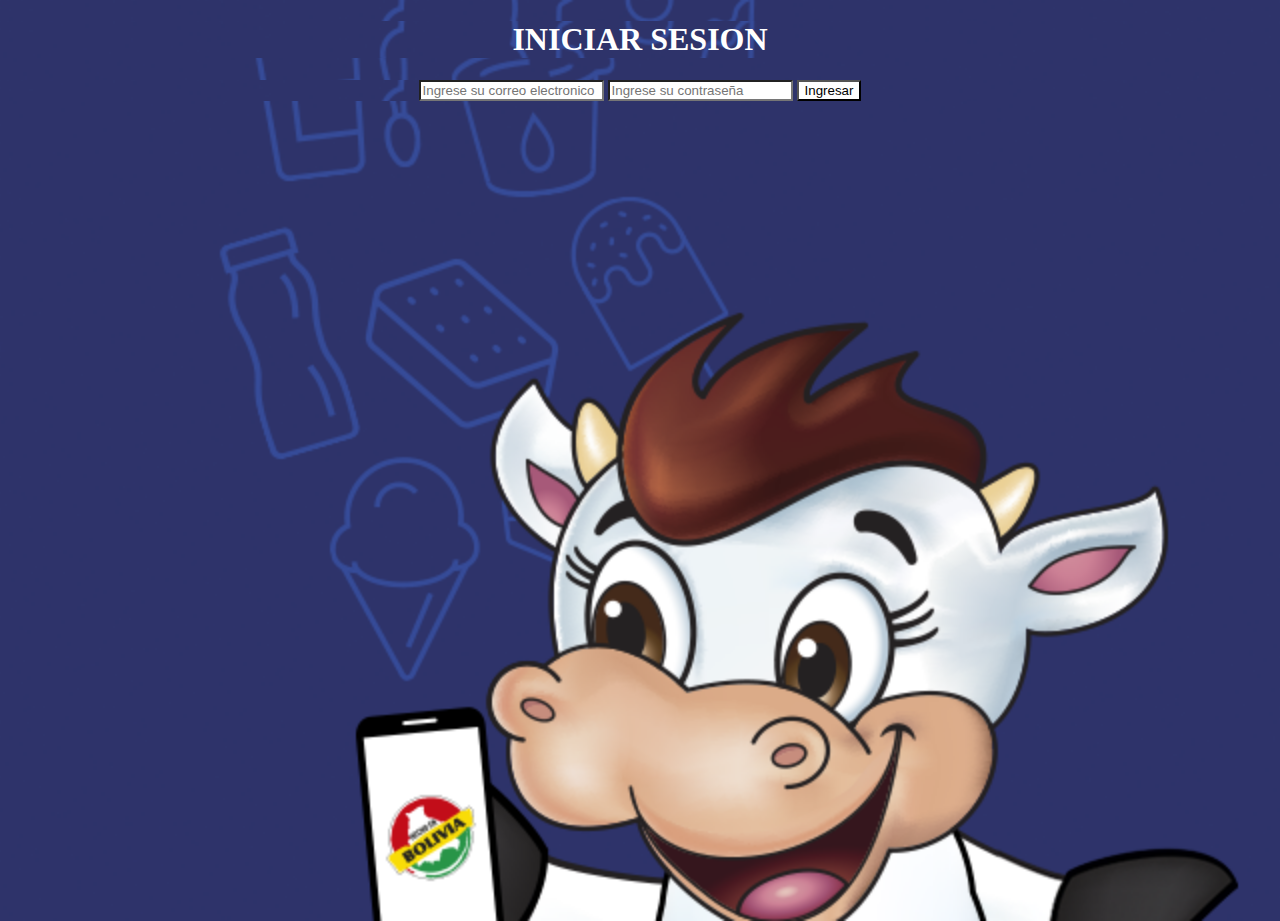
<file: index.html>
<!DOCTYPE html>
<html lang="en">
<head>
    <meta charset="UTF-8">
    <meta http-equiv="X-UA-Compatible" content="IE=edge">
    <meta name="viewport" content="width=device-width, initial-scale=1.0">
    <title>Document</title>
    <link rel="stylesheet" href="est_sesion.css" rel="stylesheet">
</head>
<header>
    <h1>INICIAR SESION</h1>
</header>
<body>
    
    <form>
        <input type="text" placeholder="Ingrese su correo electronico" id="txtcorreo">
        <input type="password" placeholder="Ingrese su contraseña" id="txtcontrasena">
        <input type="button" value="Ingresar" id="btningresar">
    </form> 
  
    <script src="js/iniciosesion.js"></script>
    <script src="js/comunicacionconindex.js"></script>
</body>

</html>
</file>
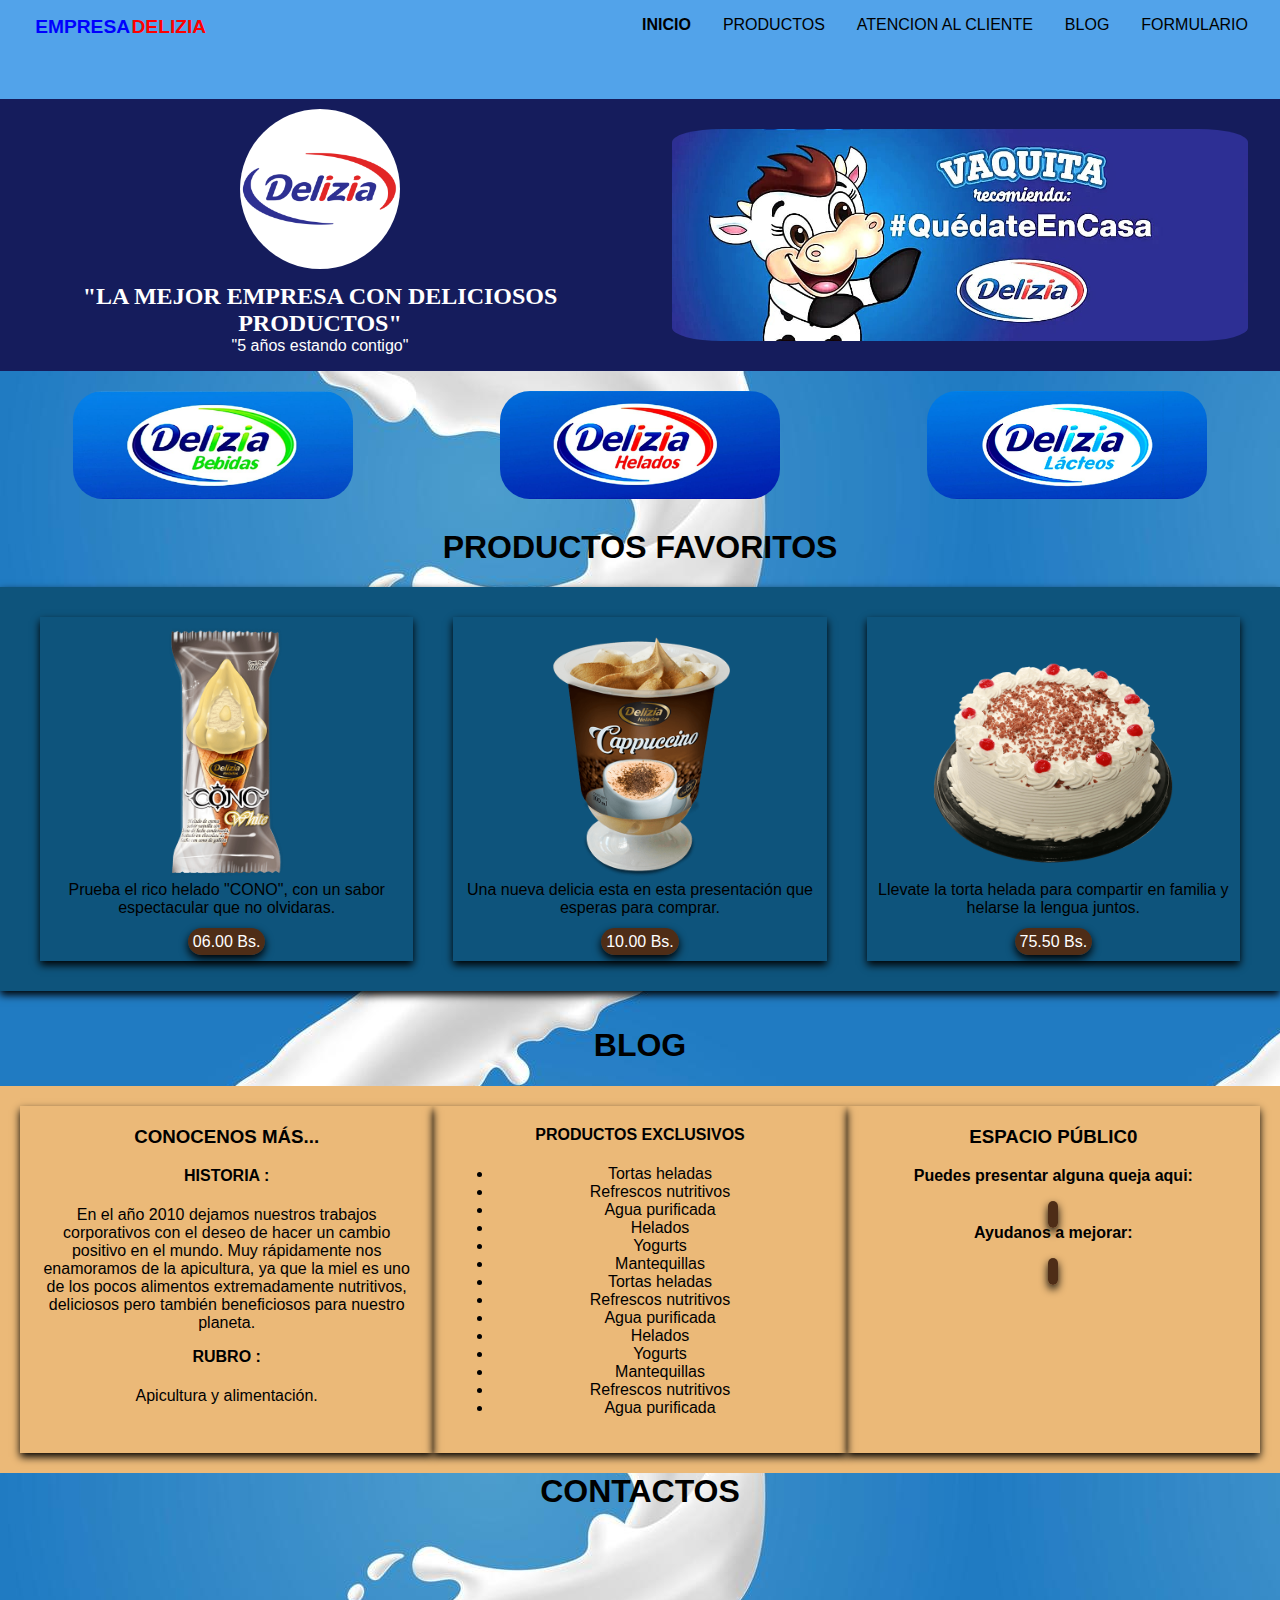
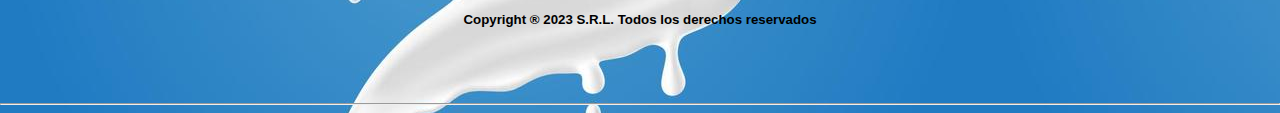
<file: admin.html>
<!DOCTYPE html>
<html lang="es">
<head>
    <meta charset="UTF-8">
    <meta http-equiv="X-UA-Compatible" content="IE=edge">
    <meta name="viewport" content="width=device-width, initial-scale=1.0">
    <title>PROYECTO</title>
    <link rel="stylesheet" href="style.css">
    <link rel="stylesheet" href="https://use.fontawesome.com/releases/v5.8.1/css/all.css"
        integrity="sha384-50oBUHEmvpQ+1lW4y57PTFmhCaXp0ML5d60M1M7uH2+nqUivzIebhndOJK28anvf"
        crossorigin="anonymous">
        <link rel="stylesheet" href="style.css" rel="stylesheet">
        <script src="codigo.js"></script>
  
      
</head>


<body>
    <header>
       
         <div class="contenedor">
        <h6> <a href="#">EMPRESA <span1>DELIZIA</span></a></h6>
          
             <button id="menu"> 
                <span6 id="menu-abrir">&#9776;</span6>
                <span6 id="menu-cerrar">X</span6>
            </button>

            <nav>
        <ul>
        <li><a href="#" class="actual">INICIO</a></li>
         <li><a href="#">PRODUCTOS</a></li>
         <li><a href="#">ATENCION AL CLIENTE</a></li>
         <li><a href="#">BLOG</a></li>
         <li><a href="formulario/formulario.html">FORMULARIO</a></li>
     </ul>
    </nav>
</div>
    </header>

   
    

    <div class="caja1">
        <main>
            <img src="Img/logo.png" alt="">
            <h2>"LA MEJOR EMPRESA CON DELICIOSOS PRODUCTOS"</h3>          
            <p>"5 años estando contigo"</p>
        </main>
        <aside>
            <img src="Img/larvac.jpeg" alt="">
        </aside>
    </div>
    <div class="IMGS">

        <img src="Img/logbeb.jpeg" alt="">

        <img src="Img/loghe.jpeg" alt="">

        <img src="Img/loglac.jpeg" alt="">
 
    
    </div>
    <h1>PRODUCTOS FAVORITOS</h1>
    <section>   
        <div class="galeria" id="pa"> 
            <img src="Img/pu1.png" alt="">             
            <p> Prueba el rico helado "CONO", con un sabor espectacular que no olvidaras. </p>
            <span> 06.00 Bs.</span>
        </div>
        <div class="galeria" id="pe"> 
            <img src="Img/pu2.png"  alt="">             
            <p> Una nueva delicia esta en esta presentación que esperas para comprar.  </p>
            <span> 10.00 Bs.</span>
        </div>
        <div class="galeria" id="pi"> 
            <img src="Img/pu3.png"  alt="">             
            <p> Llevate la torta helada para compartir en familia y helarse la lengua juntos. </p>
            <span> 75.50 Bs.</span>
        </div>
    </section><br><br>
    <h1>BLOG</h1>
    <article>
        
        <div class="texto_lista">              
            <h3>CONOCENOS MÁS...</h2>
            <h4>HISTORIA :</h4>
            <p>En el año 2010 dejamos nuestros trabajos corporativos con el deseo de hacer un cambio positivo en el mundo. Muy rápidamente nos enamoramos de la apicultura, ya que la miel es uno de los pocos alimentos extremadamente nutritivos, deliciosos pero también beneficiosos para nuestro planeta.</p>
            <h4>RUBRO :</h4>
            <p>Apicultura y alimentación.</p>
        </div>
        <div class="texto_lista"> 
            <h4>PRODUCTOS EXCLUSIVOS</h4>
            <ul>
                <li>Tortas heladas</li>
                <li>Refrescos nutritivos</li>
                <li>Agua purificada</li>
                <li>Helados</li>
                <li>Yogurts</li>
                <li>Mantequillas</li>
                <li>Tortas heladas</li>
                <li>Refrescos nutritivos</li>
                <li>Agua purificada</li>
                <li>Helados</li>
                <li>Yogurts</li>
                <li>Mantequillas</li>
                <li>Refrescos nutritivos</li>
                <li>Agua purificada</li>
            </ul>
        </div>
        <div class="texto_lista">
            <h3>ESPACIO PÚBLIC0</h3>
            <h4>Puedes presentar alguna queja aqui:</h4>
            <span></span>
            <h4>Ayudanos a mejorar:</h4>
            <span></span>
        </div>      
    </article>
    <h1>CONTACTOS</h1>
    <footer>
        <div class="redes-container">
            <ul>
                <li><a href="#" class="facebook"><i class="fab fa-facebook-f"></i></a>
                <li><a href="#" class="instagram"><i class="fab fa-instagram"></i></a>
                <li><a href="#" class="twitter"><i class="fab fa-twitter"></i></a>
                <li><a href="#" class="pinterest"><i class="fab fa-pinterest"></i></a>
                <li><a href="#" class="linkedin"><i class="fab fa-linkedin-in"></i></a>
            </ul>
        </div>
        <h5>Copyright &#174; 2023 S.R.L. Todos los derechos reservados</h5>
        <br>
        <br>
    </footer>
    <br>  
    <hr> 
</body>
</html>
</file>
<file: est_sesion.css>
*{
    
        background-image: url(Img/FONDO1.png);
        background-repeat: no-repeat;
 background-size: cover;

 
 


   
}
body {
   
    color: aliceblue;

    

     margin: 0;
   text-align: center;
   height: 100vh;
   background-position: center;
 
 
 

  
    
}
body input{
    color: rgb(0, 0, 0);
    background-color: aliceblue;
    background: white;
  
   
}

header {
    color: rgb(255, 255, 255);
    text-align: center;
    text-align: center;
    background: none;
    margin-top: 20px;
    align-items: flex-start;
}
</file>
<file: style.css>
*{
    margin-top: 0;
  
}
 body{
   
    background-image: url(Img/1.jpg);
   font-family: 'Poppins',sans-serif;
  
   width: 100%;
   max-width: 2000px;
   margin: 0 auto;
  
    
}


a{
    
    color: var(--text-color-1);
    text-decoration: none;
}
a.actual{
    font-weight: bold;
    
}


 header div.contenedor ul{
 
    list-style-type: none;
    margin: 0;
  padding: 0;

}
header div.contenedor ul{
 
display: flex;
place-content: space-between;
  
}
header div.contenedor{
   background: rgb(82, 163, 234);
   display: flex;
place-content: space-between;
  
   padding: 1em;
  
}
header div.contenedor > h6 > a > span1{
   color: red;
}
header div.contenedor > h6 > a {
    color: blue;
 }
header div.contenedor > h6 >a{
    word-spacing: -0.2rem;
}
header div.contenedor > h6{
    font-size: 1.2rem;
  
}


header a{
    padding: 1em;
}

.caja1{
    display: flex;
    flex-flow: row wrap;
    
}
.caja1>main{
    text-align: center;
 
}
h1{
    text-align: center;
}
h2{
    margin: 0px;
    color: white;
    font-family: Georgia, 'Times New Roman', Times, serif;
}
main>p{
    color: white;
    font-family: Verdana, Geneva, Tahoma, sans-serif;
}
aside,main{
    background-color: rgb(21, 28, 92);
    flex: 1 1 50%;
}
main>img{
    padding: 10px;
    width: 25%;
    border-radius: 70%; 
}
aside{
    display: flex;
    justify-content: center;
    align-items: center;
}
aside>img{
    border-radius: 10%;
    width: 90%;
    padding: 10px;
}
.IMGS{
    margin-bottom: 10px;
    display: flex;
    justify-content: space-around;
}
.IMGS>img{
    width: 280px;
    padding: 20px;
    border-radius: 50px;
}

#pa:hover{
    background-color: black;
    color: white;
}
#pe:hover{
    background-color: black;
    color: white;
}
#pi:hover{
    background-color: black;
    color: white;
}
section{
    flex: 1 1 100%;
    display: flex;
    flex-flow: row nowrap;
    margin: auto;
    box-shadow: 0 4px 8px 0 black;
    padding: 20px;
    background-color: rgb(14, 84, 124);
}
section>div>img{
height: 250px;
max-width: 95%;
}
section>div{
    text-align: center;
    flex: 1 1 50%;
}
section>div.galeria,span{
    margin: 10px 20px;
    box-shadow: 0 4px 8px 0 black;
    padding: 10px;
}
span{
    background-color: rgb(78, 45, 23);
    padding: 5px;
    border-radius:38px;
    right: 30px;
    top: 108px;  
    color: white;
}
span:hover{
    background-color: rgb(250, 248, 248);
    color: rgb(0, 0, 0);
}
article{
    flex: 1 1 100%;
    display: flex;
    flex-flow: row nowrap;
    margin: auto;
    padding: 20px;
    background-color: rgb(235, 185, 120);
}
.texto_lista{
    text-align: center;
    flex: 1 1 50%;
    padding: 20px;
    box-shadow: 0 4px 8px 0 black;
}
.texto_lista>span{
    padding: 5px;
    right: 30px;
}

:root{
    --facebook:rgb(9, 80, 172);
    --instagram:rgb(218, 34, 208);
    --twitter:rgb(133, 195, 236);
    --pinterest:rgb(226, 15, 103);
    --linkedin:rgb(18, 124, 223);
}
.redes-container{
    display: flex;
    align-items: center;
    justify-content: center;
}
.redes-container ul li{
    display: inline-block;
    margin: 0 8px;
    width: 60px;
    height: 60px;
    text-align: center;
}
.redes-container ul li a{
    display: block;
    padding: 0 10px;
    background: #333;
    color: #fff;
    line-height: 50px;
    font-size: 35px;
    box-shadow: 0 3px 5px 0px rgb(21, 21, 39);
    transition: .2s;
}
.redes-container ul:hover a{
    filter: blur(2px);
}
.redes-container ul li a:hover{
    transform: translateY(-3px) scale(1.05);
    box-shadow: 0 5px 5px 0px rgba(0, 0, 0, -4);
    filter: none;
}
.redes-container ul li .facebook:hover{
    background: var(--facebook);
}
.redes-container ul li .instagram:hover{
    background: var(--instagram);
}
.redes-container ul li .twitter:hover{
    background: var(--twitter);
}
.redes-container ul li .pinterest:hover{
    background: var(--pinterest);
}
.redes-container ul li .linkedin:hover{
    background: var(--linkedin);
}
#menu, #menu-check{
    display: none;
}
h5{
    text-align: center;
}
@media (max-width:767px){
  
  
    nav div.contenedor nav.visible{
        display:block;
    }
    header h1{
        margin: 0;
    }
    header h1 a{
        padding: 0;
    }
    header div.contenedor ul a{
        display: flex;
        place-content: space-between;

    }
    header div.contenedor nav{
        display: none;
    }
    header div.contenedor nav.visible{
        display: block;
    }
    #menu{
        display: block;
        color: rgb(255, 255, 255);
       background-color: rgb(246, 250, 38);
        font-size: 1.2em;
        font-weight: bold;
        border: 3px solid var(--color-1);
        border-radius: 0.3em;
        position: absolute;
        right: 0.5em;
        
        top: 0.5em;
        font-size: 1.4em;
        z-index: 9999;
    }
    span6{
        color: blue;
    }
    #menu:hover{
        color: rgb(255, 255, 255);
        background:rgb(255, 255, 255);
    }
    #menu-cerrar{
        display: none;
    }
    #menu.salir #menu-abrir{
        display: none;
    }
    #menu.salir #menu-cerrar{
        display: block;
    }
    body.no-scroll{
        overflow: hidden;
    }
    header div.contenedor nav{
        position:absolute;
        top:0;
        right: 0;
        left: 0;
        height: 100%;
        background-color: #333;
        padding-top: 1.5em;
        padding-right: 1.5em;
        opacity: 0.8;
        color: #fff;
        z-index: 9998;
    }
    header div.contenedor nav ul a{
        color: #fff;
        background: none;
    }
    header div.contenedor nav ul, header div.contenedor nav ul li{
        display: block;
        text-align: right;
    }
    .IMGS{
        flex-direction: column;
        align-items: center;   
        margin-bottom: 10px;
        margin: 10px auto;
    }

    
}
@media (max-width: 1024px){
.info{
    flex: 1 1 50%;}
    
}

@media (max-width: 767px){
    .aside,main{
        
        flex: 1 1 100%;
    }
    section{
        flex-flow: column;
    }
    .info{
        flex: 1 1 100%;
    }
  
}
</file>
